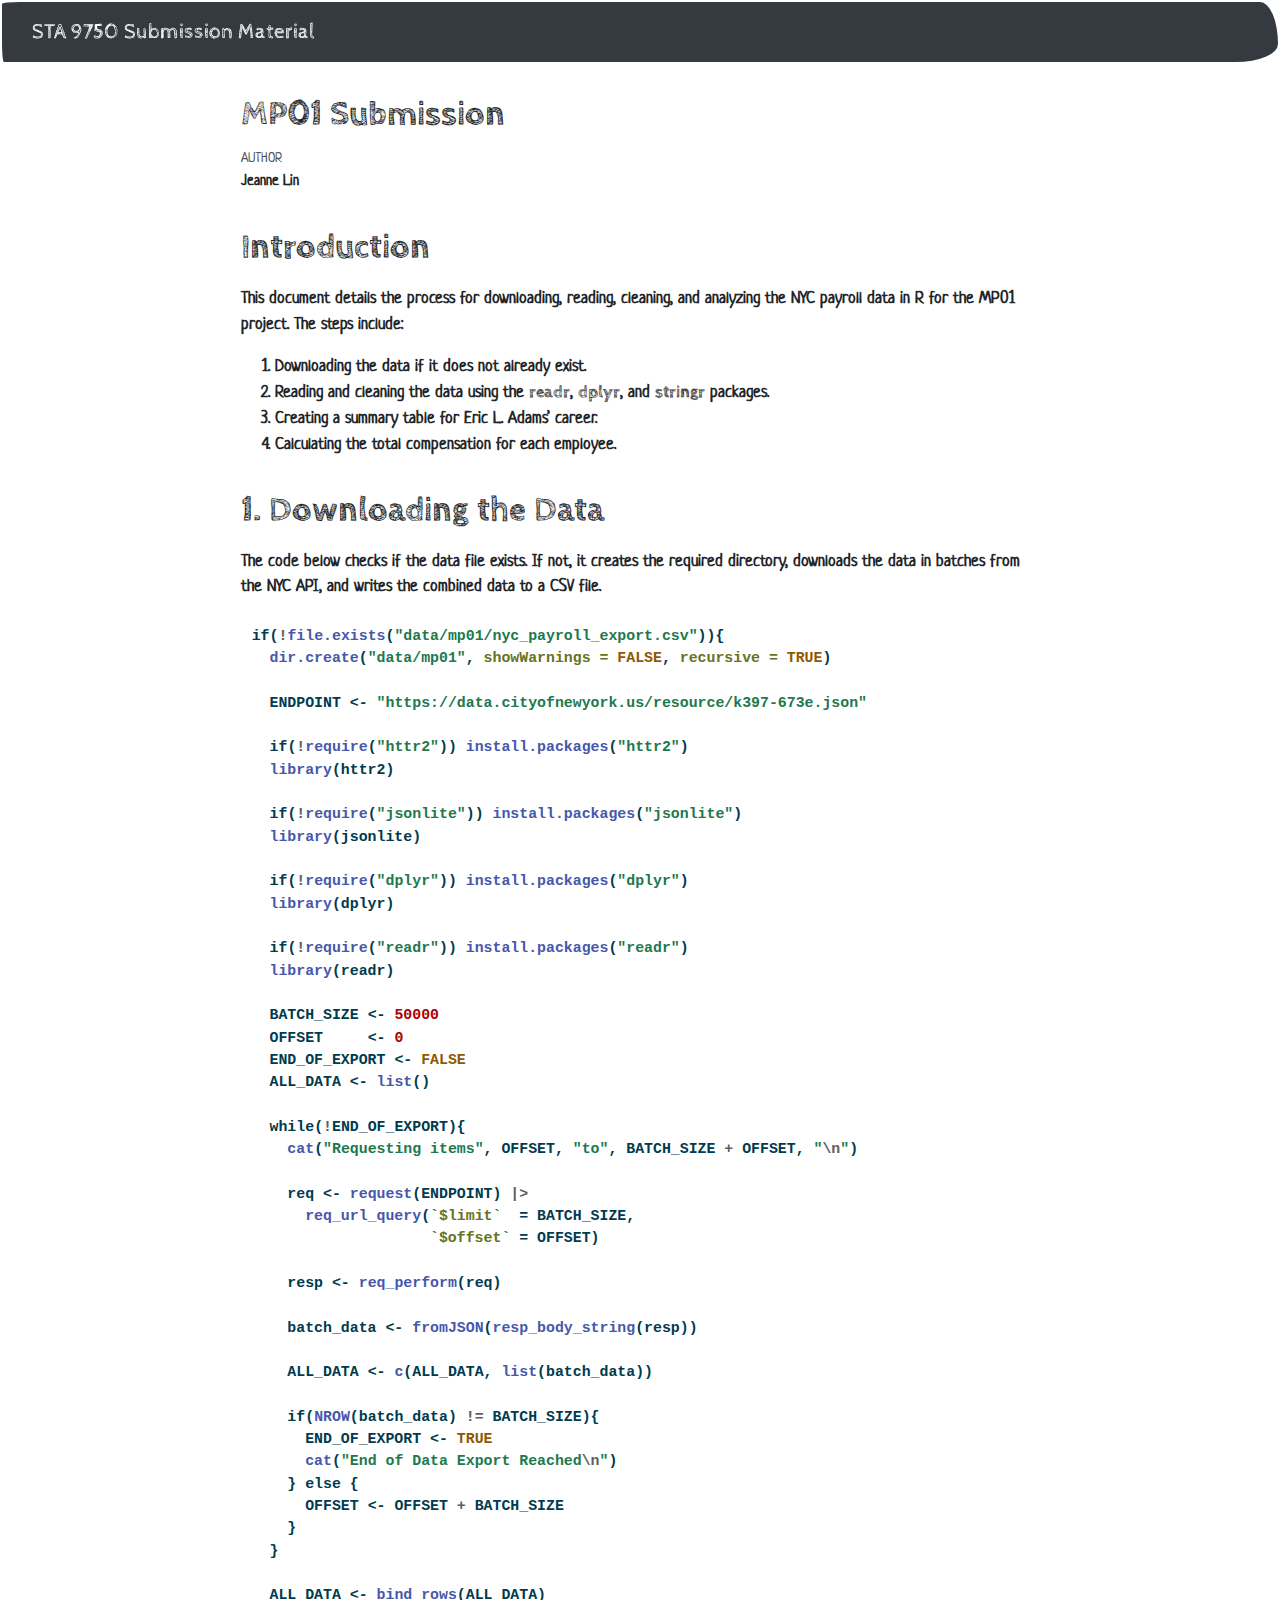
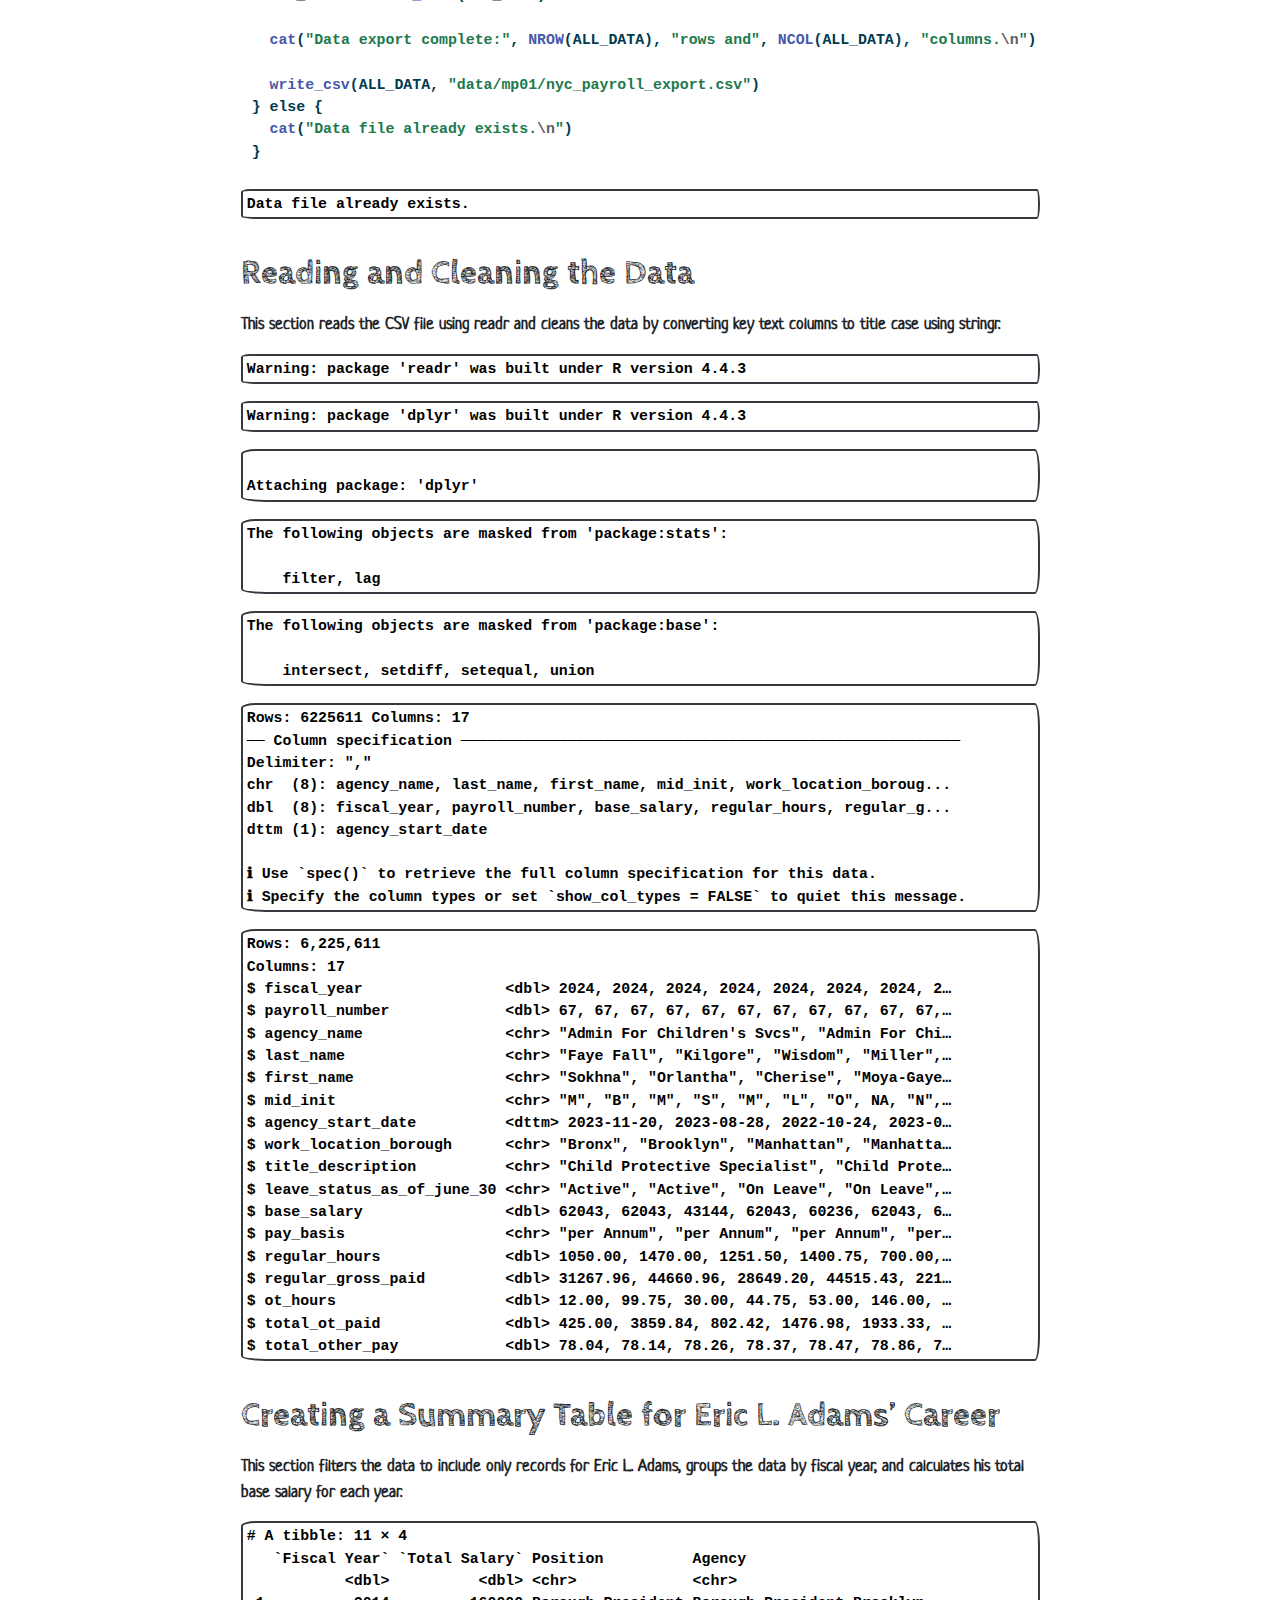
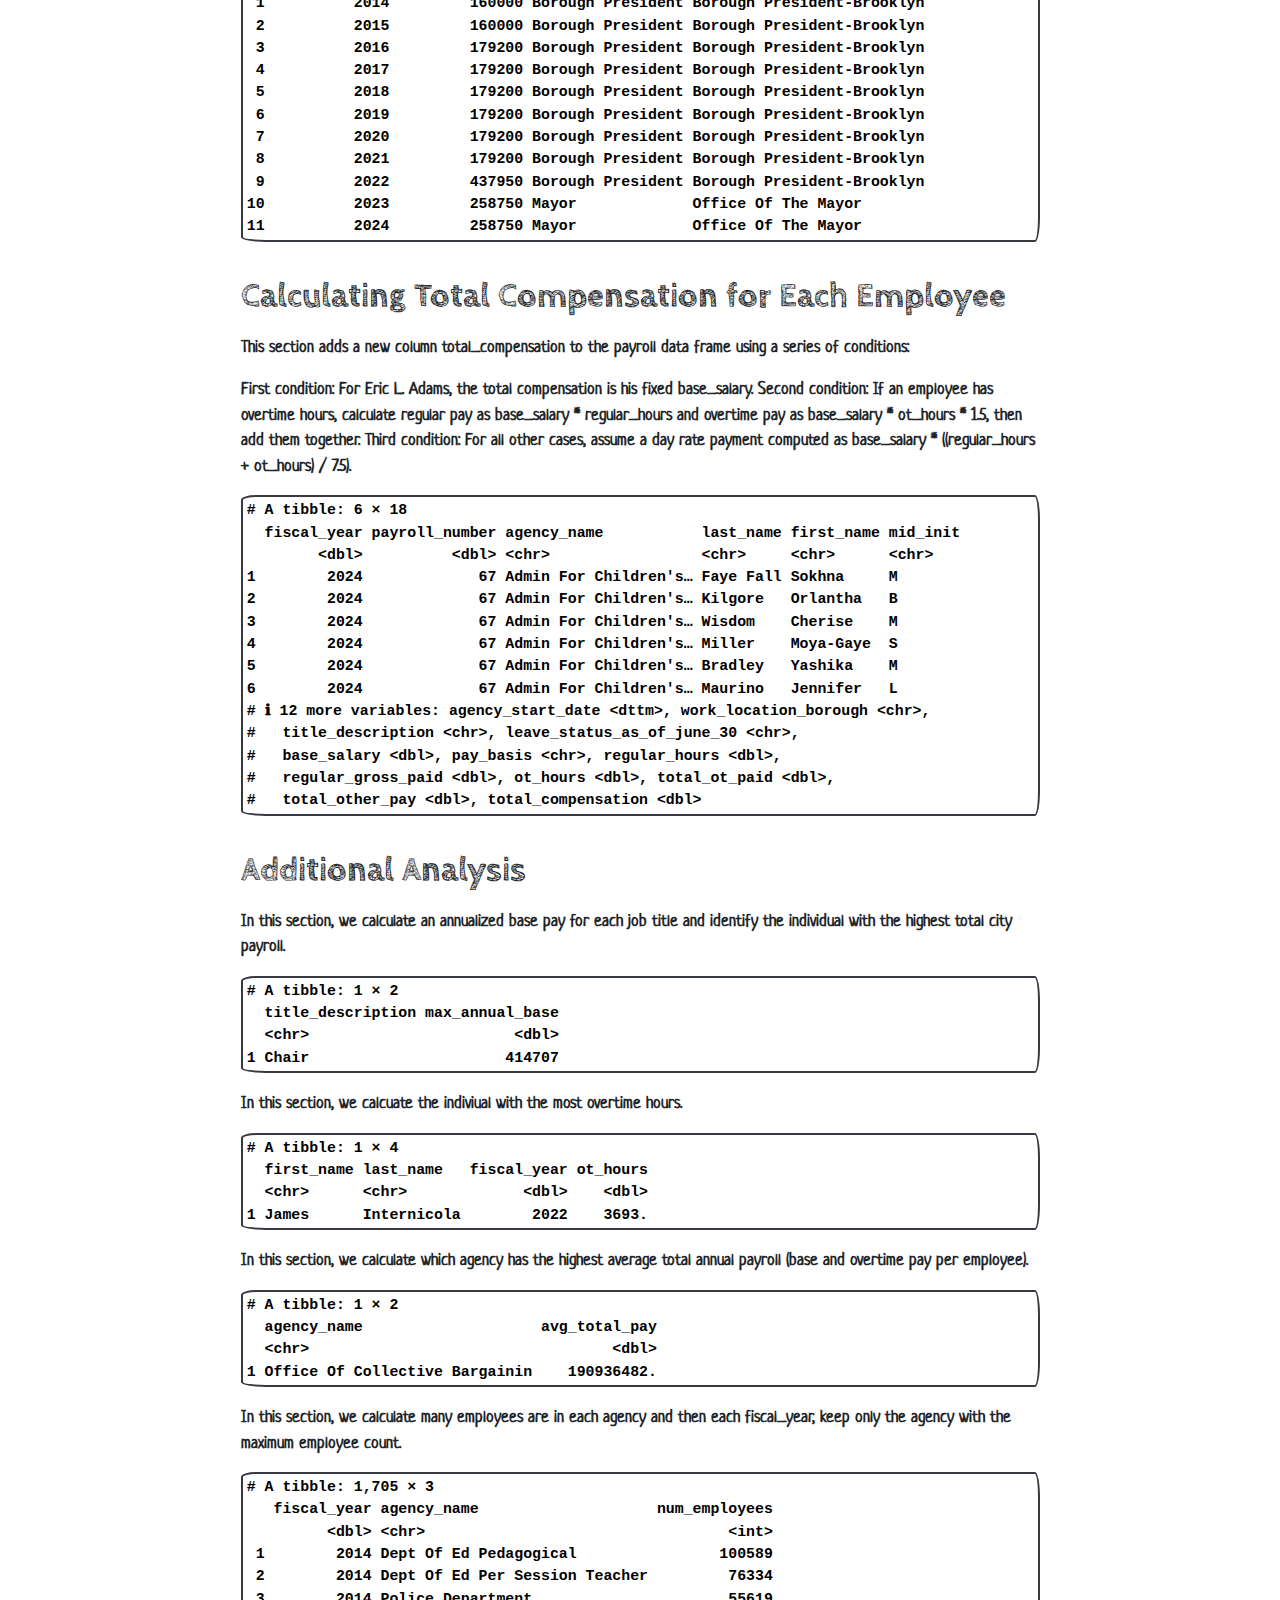
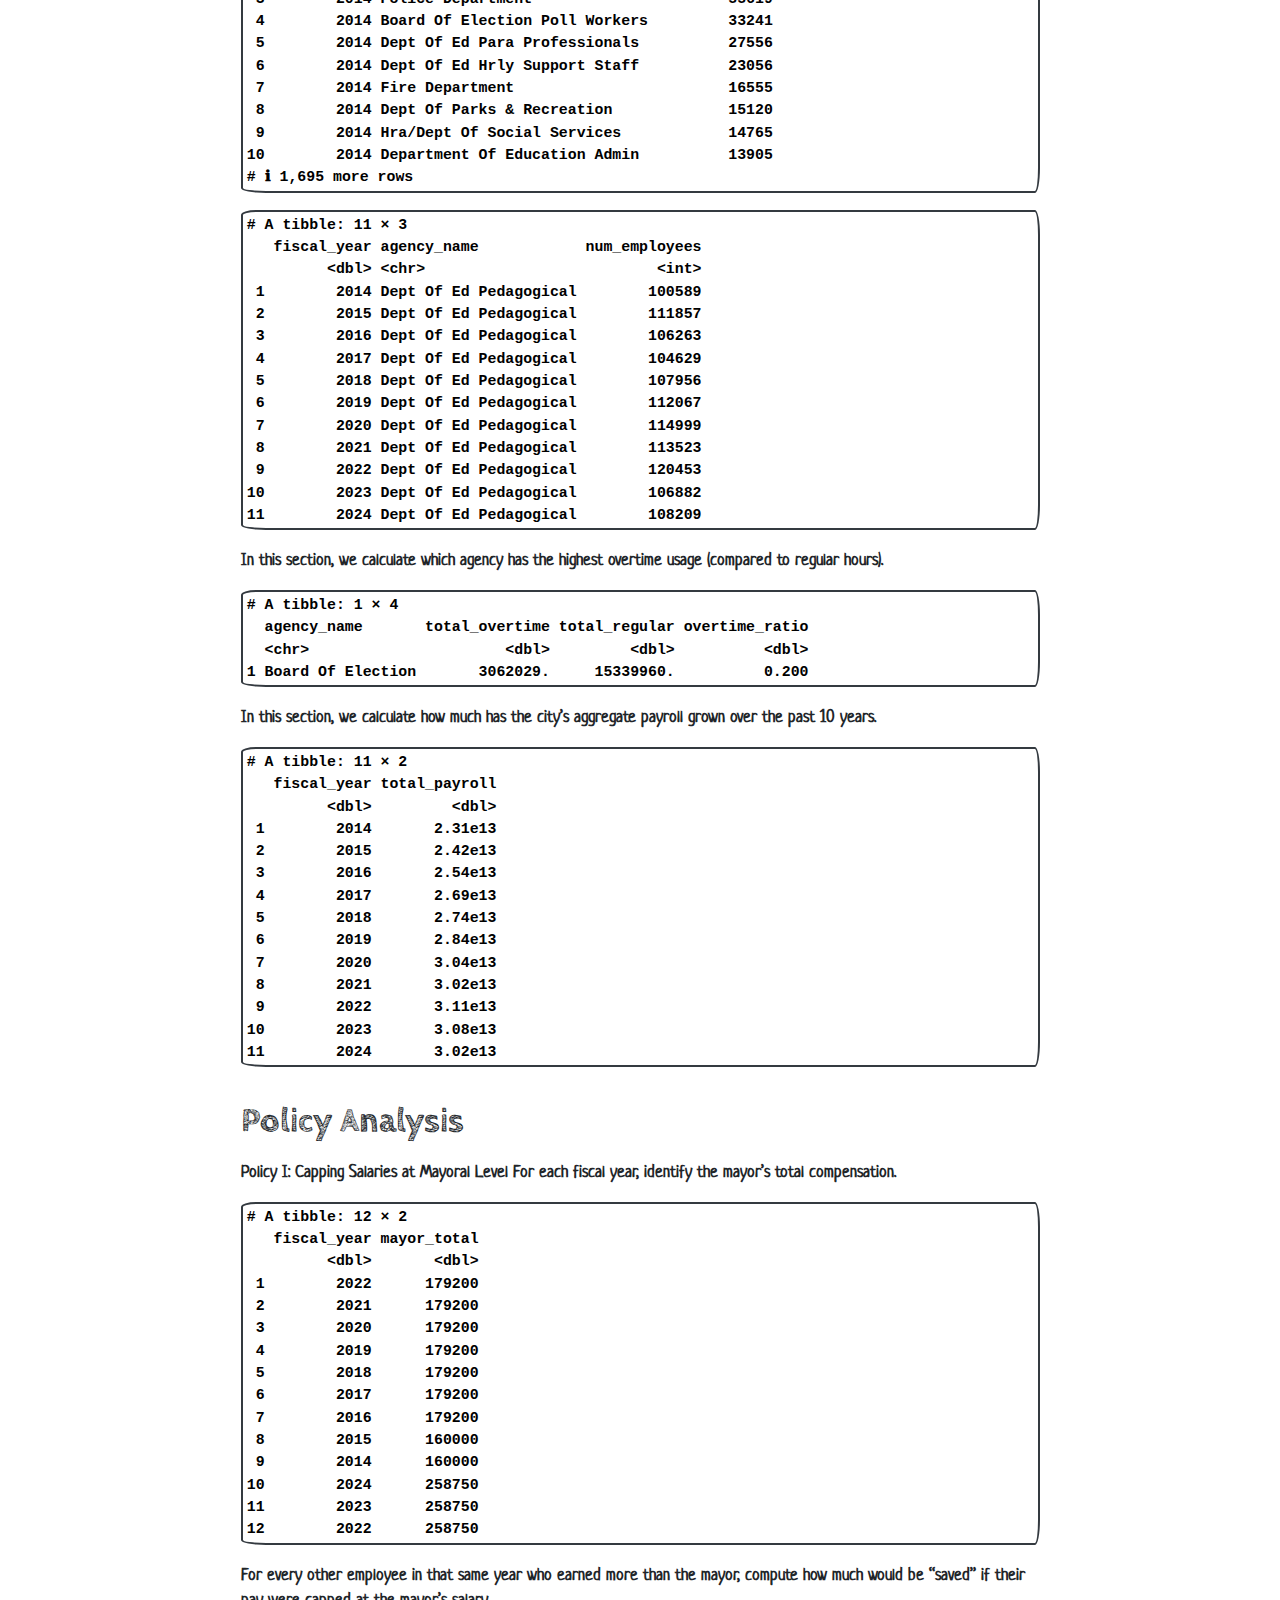
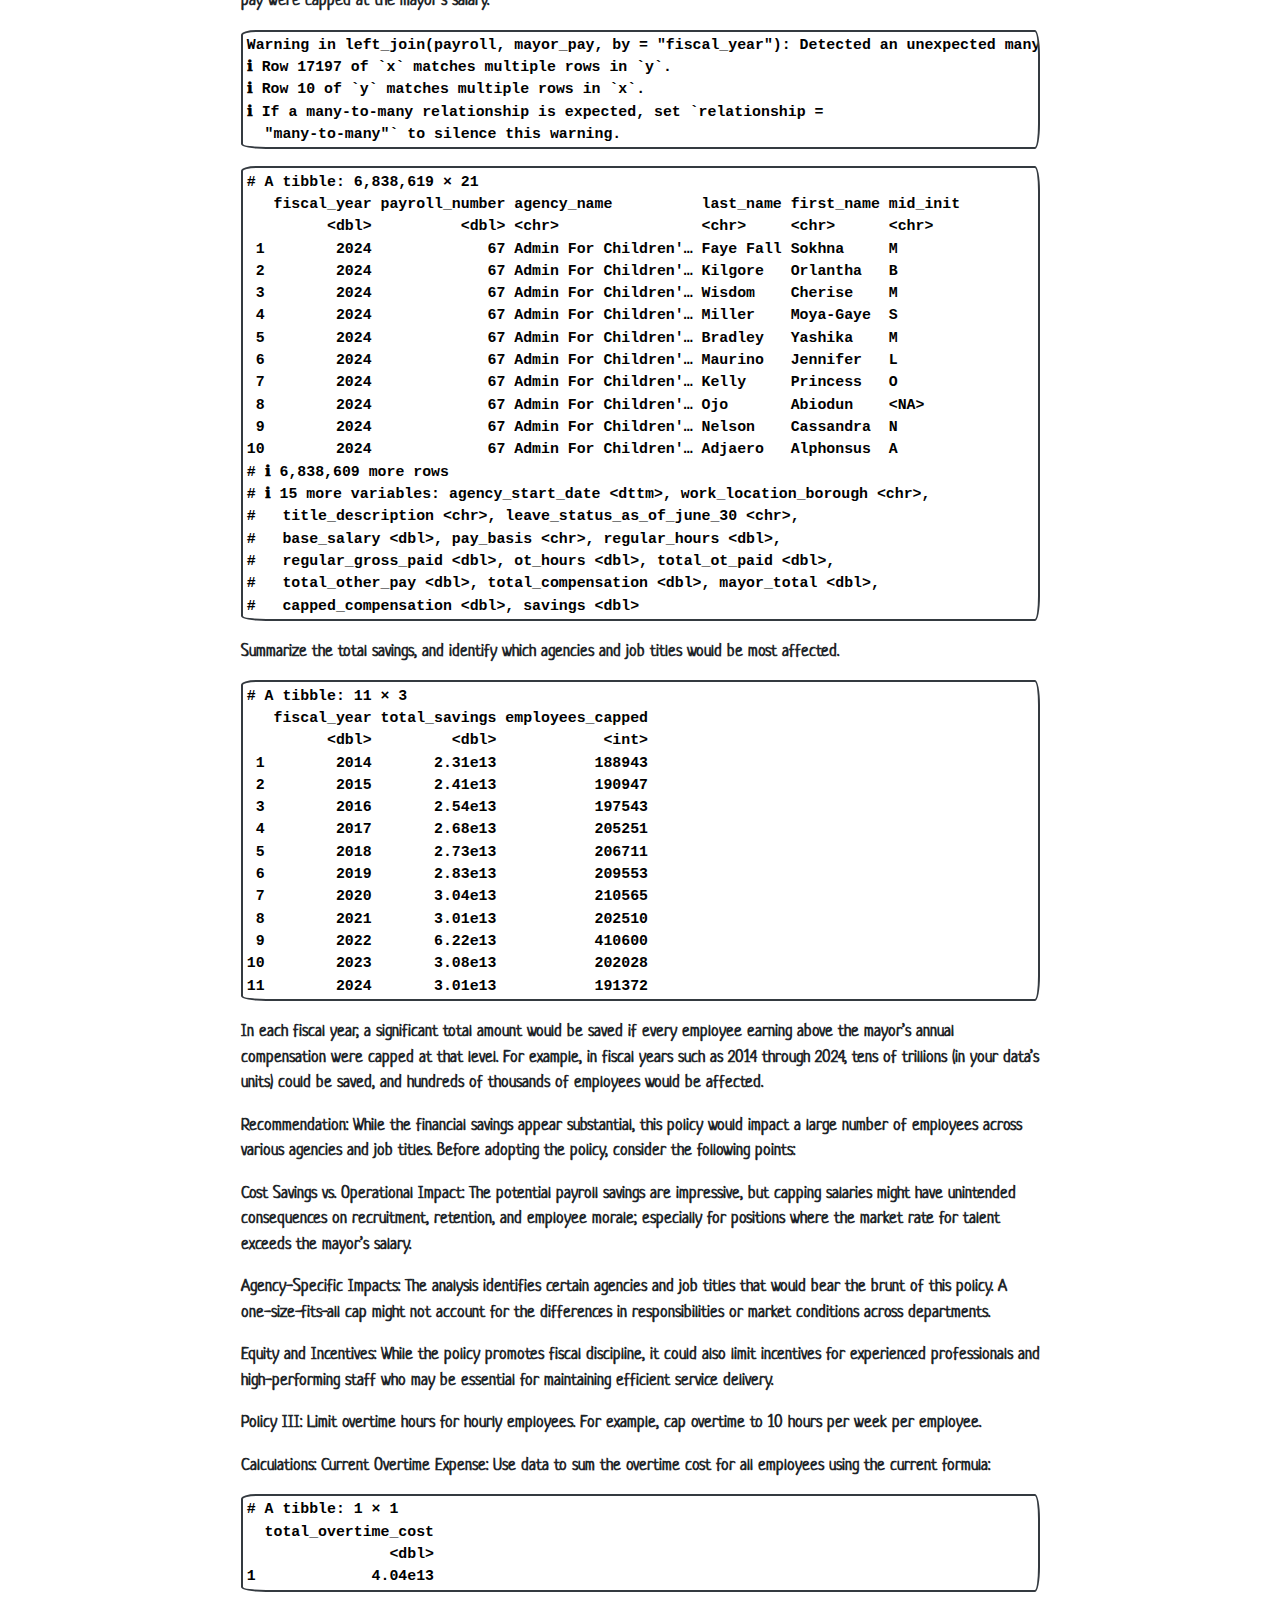
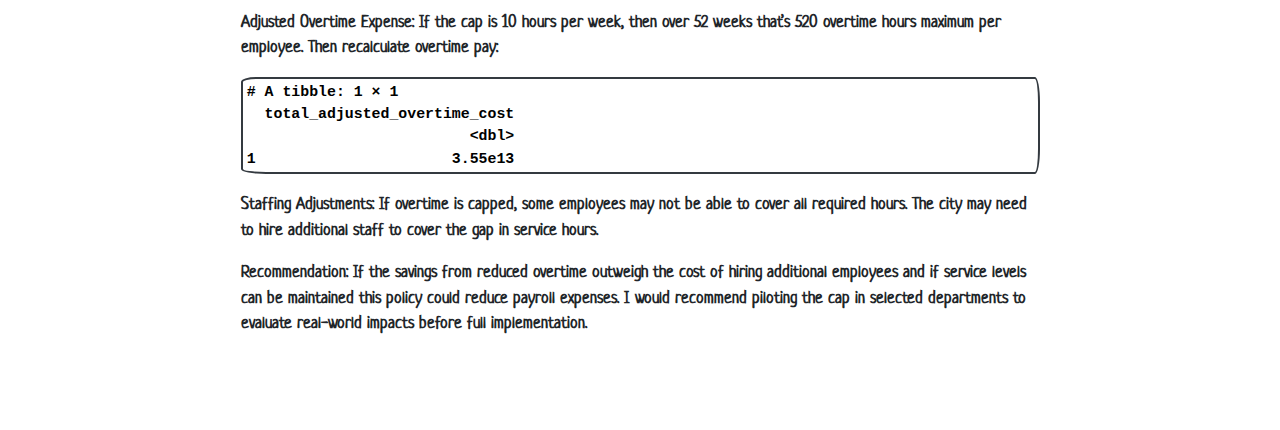
<file: docs/mp01.html>
<!DOCTYPE html>
<html xmlns="http://www.w3.org/1999/xhtml" lang="en" xml:lang="en"><head>

<meta charset="utf-8">
<meta name="generator" content="quarto-1.6.40">

<meta name="viewport" content="width=device-width, initial-scale=1.0, user-scalable=yes">

<meta name="author" content="Jeanne Lin">

<title>MP01 Submission – STA 9750 Submission Material</title>
<style>
code{white-space: pre-wrap;}
span.smallcaps{font-variant: small-caps;}
div.columns{display: flex; gap: min(4vw, 1.5em);}
div.column{flex: auto; overflow-x: auto;}
div.hanging-indent{margin-left: 1.5em; text-indent: -1.5em;}
ul.task-list{list-style: none;}
ul.task-list li input[type="checkbox"] {
  width: 0.8em;
  margin: 0 0.8em 0.2em -1em; /* quarto-specific, see https://github.com/quarto-dev/quarto-cli/issues/4556 */ 
  vertical-align: middle;
}
/* CSS for syntax highlighting */
pre > code.sourceCode { white-space: pre; position: relative; }
pre > code.sourceCode > span { line-height: 1.25; }
pre > code.sourceCode > span:empty { height: 1.2em; }
.sourceCode { overflow: visible; }
code.sourceCode > span { color: inherit; text-decoration: inherit; }
div.sourceCode { margin: 1em 0; }
pre.sourceCode { margin: 0; }
@media screen {
div.sourceCode { overflow: auto; }
}
@media print {
pre > code.sourceCode { white-space: pre-wrap; }
pre > code.sourceCode > span { display: inline-block; text-indent: -5em; padding-left: 5em; }
}
pre.numberSource code
  { counter-reset: source-line 0; }
pre.numberSource code > span
  { position: relative; left: -4em; counter-increment: source-line; }
pre.numberSource code > span > a:first-child::before
  { content: counter(source-line);
    position: relative; left: -1em; text-align: right; vertical-align: baseline;
    border: none; display: inline-block;
    -webkit-touch-callout: none; -webkit-user-select: none;
    -khtml-user-select: none; -moz-user-select: none;
    -ms-user-select: none; user-select: none;
    padding: 0 4px; width: 4em;
  }
pre.numberSource { margin-left: 3em;  padding-left: 4px; }
div.sourceCode
  {   }
@media screen {
pre > code.sourceCode > span > a:first-child::before { text-decoration: underline; }
}
</style>


<script src="site_libs/quarto-nav/quarto-nav.js"></script>
<script src="site_libs/quarto-nav/headroom.min.js"></script>
<script src="site_libs/clipboard/clipboard.min.js"></script>
<script src="site_libs/quarto-search/autocomplete.umd.js"></script>
<script src="site_libs/quarto-search/fuse.min.js"></script>
<script src="site_libs/quarto-search/quarto-search.js"></script>
<meta name="quarto:offset" content="./">
<script src="site_libs/quarto-html/quarto.js"></script>
<script src="site_libs/quarto-html/popper.min.js"></script>
<script src="site_libs/quarto-html/tippy.umd.min.js"></script>
<script src="site_libs/quarto-html/anchor.min.js"></script>
<link href="site_libs/quarto-html/tippy.css" rel="stylesheet">
<link href="site_libs/quarto-html/quarto-syntax-highlighting-549806ee2085284f45b00abea8c6df48.css" rel="stylesheet" id="quarto-text-highlighting-styles">
<script src="site_libs/bootstrap/bootstrap.min.js"></script>
<link href="site_libs/bootstrap/bootstrap-icons.css" rel="stylesheet">
<link href="site_libs/bootstrap/bootstrap-8dbebb1f0b5d5fe07de0bb45451a9a1c.min.css" rel="stylesheet" append-hash="true" id="quarto-bootstrap" data-mode="light">
<script id="quarto-search-options" type="application/json">{
  "location": "navbar",
  "copy-button": false,
  "collapse-after": 3,
  "panel-placement": "end",
  "type": "overlay",
  "limit": 50,
  "keyboard-shortcut": [
    "f",
    "/",
    "s"
  ],
  "show-item-context": false,
  "language": {
    "search-no-results-text": "No results",
    "search-matching-documents-text": "matching documents",
    "search-copy-link-title": "Copy link to search",
    "search-hide-matches-text": "Hide additional matches",
    "search-more-match-text": "more match in this document",
    "search-more-matches-text": "more matches in this document",
    "search-clear-button-title": "Clear",
    "search-text-placeholder": "",
    "search-detached-cancel-button-title": "Cancel",
    "search-submit-button-title": "Submit",
    "search-label": "Search"
  }
}</script>


</head>

<body class="nav-fixed fullcontent">

<div id="quarto-search-results"></div>
  <header id="quarto-header" class="headroom fixed-top">
    <nav class="navbar navbar-expand-lg " data-bs-theme="dark">
      <div class="navbar-container container-fluid">
      <div class="navbar-brand-container mx-auto">
    <a class="navbar-brand" href="./index.html">
    <span class="navbar-title">STA 9750 Submission Material</span>
    </a>
  </div>
        <div class="quarto-navbar-tools tools-end">
</div>
      </div> <!-- /container-fluid -->
    </nav>
</header>
<!-- content -->
<div id="quarto-content" class="quarto-container page-columns page-rows-contents page-layout-article page-navbar">
<!-- sidebar -->
<!-- margin-sidebar -->
    
<!-- main -->
<main class="content" id="quarto-document-content">

<header id="title-block-header" class="quarto-title-block default">
<div class="quarto-title">
<h1 class="title">MP01 Submission</h1>
</div>



<div class="quarto-title-meta">

    <div>
    <div class="quarto-title-meta-heading">Author</div>
    <div class="quarto-title-meta-contents">
             <p>Jeanne Lin </p>
          </div>
  </div>
    
  
    
  </div>
  


</header>


<section id="introduction" class="level1">
<h1>Introduction</h1>
<p>This document details the process for downloading, reading, cleaning, and analyzing the NYC payroll data in R for the MP01 project. The steps include:</p>
<ol type="1">
<li>Downloading the data if it does not already exist.</li>
<li>Reading and cleaning the data using the <strong>readr</strong>, <strong>dplyr</strong>, and <strong>stringr</strong> packages.</li>
<li>Creating a summary table for Eric L. Adams’ career.</li>
<li>Calculating the total compensation for each employee.</li>
</ol>
</section>
<section id="downloading-the-data" class="level1">
<h1>1. Downloading the Data</h1>
<p>The code below checks if the data file exists. If not, it creates the required directory, downloads the data in batches from the NYC API, and writes the combined data to a CSV file.</p>
<div class="cell">
<div class="sourceCode cell-code" id="cb1"><pre class="sourceCode r code-with-copy"><code class="sourceCode r"><span id="cb1-1"><a href="#cb1-1" aria-hidden="true" tabindex="-1"></a><span class="cf">if</span>(<span class="sc">!</span><span class="fu">file.exists</span>(<span class="st">"data/mp01/nyc_payroll_export.csv"</span>)){</span>
<span id="cb1-2"><a href="#cb1-2" aria-hidden="true" tabindex="-1"></a>  <span class="fu">dir.create</span>(<span class="st">"data/mp01"</span>, <span class="at">showWarnings =</span> <span class="cn">FALSE</span>, <span class="at">recursive =</span> <span class="cn">TRUE</span>)</span>
<span id="cb1-3"><a href="#cb1-3" aria-hidden="true" tabindex="-1"></a>  </span>
<span id="cb1-4"><a href="#cb1-4" aria-hidden="true" tabindex="-1"></a>  ENDPOINT <span class="ot">&lt;-</span> <span class="st">"https://data.cityofnewyork.us/resource/k397-673e.json"</span></span>
<span id="cb1-5"><a href="#cb1-5" aria-hidden="true" tabindex="-1"></a>  </span>
<span id="cb1-6"><a href="#cb1-6" aria-hidden="true" tabindex="-1"></a>  <span class="cf">if</span>(<span class="sc">!</span><span class="fu">require</span>(<span class="st">"httr2"</span>)) <span class="fu">install.packages</span>(<span class="st">"httr2"</span>)</span>
<span id="cb1-7"><a href="#cb1-7" aria-hidden="true" tabindex="-1"></a>  <span class="fu">library</span>(httr2)</span>
<span id="cb1-8"><a href="#cb1-8" aria-hidden="true" tabindex="-1"></a>  </span>
<span id="cb1-9"><a href="#cb1-9" aria-hidden="true" tabindex="-1"></a>  <span class="cf">if</span>(<span class="sc">!</span><span class="fu">require</span>(<span class="st">"jsonlite"</span>)) <span class="fu">install.packages</span>(<span class="st">"jsonlite"</span>)</span>
<span id="cb1-10"><a href="#cb1-10" aria-hidden="true" tabindex="-1"></a>  <span class="fu">library</span>(jsonlite)</span>
<span id="cb1-11"><a href="#cb1-11" aria-hidden="true" tabindex="-1"></a>  </span>
<span id="cb1-12"><a href="#cb1-12" aria-hidden="true" tabindex="-1"></a>  <span class="cf">if</span>(<span class="sc">!</span><span class="fu">require</span>(<span class="st">"dplyr"</span>)) <span class="fu">install.packages</span>(<span class="st">"dplyr"</span>)</span>
<span id="cb1-13"><a href="#cb1-13" aria-hidden="true" tabindex="-1"></a>  <span class="fu">library</span>(dplyr)</span>
<span id="cb1-14"><a href="#cb1-14" aria-hidden="true" tabindex="-1"></a>  </span>
<span id="cb1-15"><a href="#cb1-15" aria-hidden="true" tabindex="-1"></a>  <span class="cf">if</span>(<span class="sc">!</span><span class="fu">require</span>(<span class="st">"readr"</span>)) <span class="fu">install.packages</span>(<span class="st">"readr"</span>)</span>
<span id="cb1-16"><a href="#cb1-16" aria-hidden="true" tabindex="-1"></a>  <span class="fu">library</span>(readr)</span>
<span id="cb1-17"><a href="#cb1-17" aria-hidden="true" tabindex="-1"></a>  </span>
<span id="cb1-18"><a href="#cb1-18" aria-hidden="true" tabindex="-1"></a>  BATCH_SIZE <span class="ot">&lt;-</span> <span class="dv">50000</span></span>
<span id="cb1-19"><a href="#cb1-19" aria-hidden="true" tabindex="-1"></a>  OFFSET     <span class="ot">&lt;-</span> <span class="dv">0</span></span>
<span id="cb1-20"><a href="#cb1-20" aria-hidden="true" tabindex="-1"></a>  END_OF_EXPORT <span class="ot">&lt;-</span> <span class="cn">FALSE</span></span>
<span id="cb1-21"><a href="#cb1-21" aria-hidden="true" tabindex="-1"></a>  ALL_DATA <span class="ot">&lt;-</span> <span class="fu">list</span>()</span>
<span id="cb1-22"><a href="#cb1-22" aria-hidden="true" tabindex="-1"></a>  </span>
<span id="cb1-23"><a href="#cb1-23" aria-hidden="true" tabindex="-1"></a>  <span class="cf">while</span>(<span class="sc">!</span>END_OF_EXPORT){</span>
<span id="cb1-24"><a href="#cb1-24" aria-hidden="true" tabindex="-1"></a>    <span class="fu">cat</span>(<span class="st">"Requesting items"</span>, OFFSET, <span class="st">"to"</span>, BATCH_SIZE <span class="sc">+</span> OFFSET, <span class="st">"</span><span class="sc">\n</span><span class="st">"</span>)</span>
<span id="cb1-25"><a href="#cb1-25" aria-hidden="true" tabindex="-1"></a>    </span>
<span id="cb1-26"><a href="#cb1-26" aria-hidden="true" tabindex="-1"></a>    req <span class="ot">&lt;-</span> <span class="fu">request</span>(ENDPOINT) <span class="sc">|&gt;</span></span>
<span id="cb1-27"><a href="#cb1-27" aria-hidden="true" tabindex="-1"></a>      <span class="fu">req_url_query</span>(<span class="st">`</span><span class="at">$limit</span><span class="st">`</span>  <span class="ot">=</span> BATCH_SIZE, </span>
<span id="cb1-28"><a href="#cb1-28" aria-hidden="true" tabindex="-1"></a>                    <span class="st">`</span><span class="at">$offset</span><span class="st">`</span> <span class="ot">=</span> OFFSET)</span>
<span id="cb1-29"><a href="#cb1-29" aria-hidden="true" tabindex="-1"></a>    </span>
<span id="cb1-30"><a href="#cb1-30" aria-hidden="true" tabindex="-1"></a>    resp <span class="ot">&lt;-</span> <span class="fu">req_perform</span>(req)</span>
<span id="cb1-31"><a href="#cb1-31" aria-hidden="true" tabindex="-1"></a>    </span>
<span id="cb1-32"><a href="#cb1-32" aria-hidden="true" tabindex="-1"></a>    batch_data <span class="ot">&lt;-</span> <span class="fu">fromJSON</span>(<span class="fu">resp_body_string</span>(resp))</span>
<span id="cb1-33"><a href="#cb1-33" aria-hidden="true" tabindex="-1"></a>    </span>
<span id="cb1-34"><a href="#cb1-34" aria-hidden="true" tabindex="-1"></a>    ALL_DATA <span class="ot">&lt;-</span> <span class="fu">c</span>(ALL_DATA, <span class="fu">list</span>(batch_data))</span>
<span id="cb1-35"><a href="#cb1-35" aria-hidden="true" tabindex="-1"></a>    </span>
<span id="cb1-36"><a href="#cb1-36" aria-hidden="true" tabindex="-1"></a>    <span class="cf">if</span>(<span class="fu">NROW</span>(batch_data) <span class="sc">!=</span> BATCH_SIZE){</span>
<span id="cb1-37"><a href="#cb1-37" aria-hidden="true" tabindex="-1"></a>      END_OF_EXPORT <span class="ot">&lt;-</span> <span class="cn">TRUE</span></span>
<span id="cb1-38"><a href="#cb1-38" aria-hidden="true" tabindex="-1"></a>      <span class="fu">cat</span>(<span class="st">"End of Data Export Reached</span><span class="sc">\n</span><span class="st">"</span>)</span>
<span id="cb1-39"><a href="#cb1-39" aria-hidden="true" tabindex="-1"></a>    } <span class="cf">else</span> {</span>
<span id="cb1-40"><a href="#cb1-40" aria-hidden="true" tabindex="-1"></a>      OFFSET <span class="ot">&lt;-</span> OFFSET <span class="sc">+</span> BATCH_SIZE</span>
<span id="cb1-41"><a href="#cb1-41" aria-hidden="true" tabindex="-1"></a>    }</span>
<span id="cb1-42"><a href="#cb1-42" aria-hidden="true" tabindex="-1"></a>  }</span>
<span id="cb1-43"><a href="#cb1-43" aria-hidden="true" tabindex="-1"></a>  </span>
<span id="cb1-44"><a href="#cb1-44" aria-hidden="true" tabindex="-1"></a>  ALL_DATA <span class="ot">&lt;-</span> <span class="fu">bind_rows</span>(ALL_DATA)</span>
<span id="cb1-45"><a href="#cb1-45" aria-hidden="true" tabindex="-1"></a>  </span>
<span id="cb1-46"><a href="#cb1-46" aria-hidden="true" tabindex="-1"></a>  <span class="fu">cat</span>(<span class="st">"Data export complete:"</span>, <span class="fu">NROW</span>(ALL_DATA), <span class="st">"rows and"</span>, <span class="fu">NCOL</span>(ALL_DATA), <span class="st">"columns.</span><span class="sc">\n</span><span class="st">"</span>)</span>
<span id="cb1-47"><a href="#cb1-47" aria-hidden="true" tabindex="-1"></a>  </span>
<span id="cb1-48"><a href="#cb1-48" aria-hidden="true" tabindex="-1"></a>  <span class="fu">write_csv</span>(ALL_DATA, <span class="st">"data/mp01/nyc_payroll_export.csv"</span>)</span>
<span id="cb1-49"><a href="#cb1-49" aria-hidden="true" tabindex="-1"></a>} <span class="cf">else</span> {</span>
<span id="cb1-50"><a href="#cb1-50" aria-hidden="true" tabindex="-1"></a>  <span class="fu">cat</span>(<span class="st">"Data file already exists.</span><span class="sc">\n</span><span class="st">"</span>)</span>
<span id="cb1-51"><a href="#cb1-51" aria-hidden="true" tabindex="-1"></a>}</span></code><button title="Copy to Clipboard" class="code-copy-button"><i class="bi"></i></button></pre></div>
<div class="cell-output cell-output-stdout">
<pre><code>Data file already exists.</code></pre>
</div>
</div>
</section>
<section id="reading-and-cleaning-the-data" class="level1">
<h1>Reading and Cleaning the Data</h1>
<p>This section reads the CSV file using readr and cleans the data by converting key text columns to title case using stringr.</p>
<div class="cell">
<div class="cell-output cell-output-stderr">
<pre><code>Warning: package 'readr' was built under R version 4.4.3</code></pre>
</div>
<div class="cell-output cell-output-stderr">
<pre><code>Warning: package 'dplyr' was built under R version 4.4.3</code></pre>
</div>
<div class="cell-output cell-output-stderr">
<pre><code>
Attaching package: 'dplyr'</code></pre>
</div>
<div class="cell-output cell-output-stderr">
<pre><code>The following objects are masked from 'package:stats':

    filter, lag</code></pre>
</div>
<div class="cell-output cell-output-stderr">
<pre><code>The following objects are masked from 'package:base':

    intersect, setdiff, setequal, union</code></pre>
</div>
<div class="cell-output cell-output-stderr">
<pre><code>Rows: 6225611 Columns: 17
── Column specification ────────────────────────────────────────────────────────
Delimiter: ","
chr  (8): agency_name, last_name, first_name, mid_init, work_location_boroug...
dbl  (8): fiscal_year, payroll_number, base_salary, regular_hours, regular_g...
dttm (1): agency_start_date

ℹ Use `spec()` to retrieve the full column specification for this data.
ℹ Specify the column types or set `show_col_types = FALSE` to quiet this message.</code></pre>
</div>
<div class="cell-output cell-output-stdout">
<pre><code>Rows: 6,225,611
Columns: 17
$ fiscal_year                &lt;dbl&gt; 2024, 2024, 2024, 2024, 2024, 2024, 2024, 2…
$ payroll_number             &lt;dbl&gt; 67, 67, 67, 67, 67, 67, 67, 67, 67, 67, 67,…
$ agency_name                &lt;chr&gt; "Admin For Children's Svcs", "Admin For Chi…
$ last_name                  &lt;chr&gt; "Faye Fall", "Kilgore", "Wisdom", "Miller",…
$ first_name                 &lt;chr&gt; "Sokhna", "Orlantha", "Cherise", "Moya-Gaye…
$ mid_init                   &lt;chr&gt; "M", "B", "M", "S", "M", "L", "O", NA, "N",…
$ agency_start_date          &lt;dttm&gt; 2023-11-20, 2023-08-28, 2022-10-24, 2023-0…
$ work_location_borough      &lt;chr&gt; "Bronx", "Brooklyn", "Manhattan", "Manhatta…
$ title_description          &lt;chr&gt; "Child Protective Specialist", "Child Prote…
$ leave_status_as_of_june_30 &lt;chr&gt; "Active", "Active", "On Leave", "On Leave",…
$ base_salary                &lt;dbl&gt; 62043, 62043, 43144, 62043, 60236, 62043, 6…
$ pay_basis                  &lt;chr&gt; "per Annum", "per Annum", "per Annum", "per…
$ regular_hours              &lt;dbl&gt; 1050.00, 1470.00, 1251.50, 1400.75, 700.00,…
$ regular_gross_paid         &lt;dbl&gt; 31267.96, 44660.96, 28649.20, 44515.43, 221…
$ ot_hours                   &lt;dbl&gt; 12.00, 99.75, 30.00, 44.75, 53.00, 146.00, …
$ total_ot_paid              &lt;dbl&gt; 425.00, 3859.84, 802.42, 1476.98, 1933.33, …
$ total_other_pay            &lt;dbl&gt; 78.04, 78.14, 78.26, 78.37, 78.47, 78.86, 7…</code></pre>
</div>
</div>
</section>
<section id="creating-a-summary-table-for-eric-l.-adams-career" class="level1">
<h1>Creating a Summary Table for Eric L. Adams’ Career</h1>
<p>This section filters the data to include only records for Eric L. Adams, groups the data by fiscal year, and calculates his total base salary for each year.</p>
<div class="cell">
<div class="cell-output cell-output-stdout">
<pre><code># A tibble: 11 × 4
   `Fiscal Year` `Total Salary` Position          Agency                    
           &lt;dbl&gt;          &lt;dbl&gt; &lt;chr&gt;             &lt;chr&gt;                     
 1          2014         160000 Borough President Borough President-Brooklyn
 2          2015         160000 Borough President Borough President-Brooklyn
 3          2016         179200 Borough President Borough President-Brooklyn
 4          2017         179200 Borough President Borough President-Brooklyn
 5          2018         179200 Borough President Borough President-Brooklyn
 6          2019         179200 Borough President Borough President-Brooklyn
 7          2020         179200 Borough President Borough President-Brooklyn
 8          2021         179200 Borough President Borough President-Brooklyn
 9          2022         437950 Borough President Borough President-Brooklyn
10          2023         258750 Mayor             Office Of The Mayor       
11          2024         258750 Mayor             Office Of The Mayor       </code></pre>
</div>
</div>
</section>
<section id="calculating-total-compensation-for-each-employee" class="level1">
<h1>Calculating Total Compensation for Each Employee</h1>
<p>This section adds a new column total_compensation to the payroll data frame using a series of conditions:</p>
<p>First condition: For Eric L. Adams, the total compensation is his fixed base_salary. Second condition: If an employee has overtime hours, calculate regular pay as base_salary * regular_hours and overtime pay as base_salary * ot_hours * 1.5, then add them together. Third condition: For all other cases, assume a day rate payment computed as base_salary * ((regular_hours + ot_hours) / 7.5).</p>
<div class="cell">
<div class="cell-output cell-output-stdout">
<pre><code># A tibble: 6 × 18
  fiscal_year payroll_number agency_name           last_name first_name mid_init
        &lt;dbl&gt;          &lt;dbl&gt; &lt;chr&gt;                 &lt;chr&gt;     &lt;chr&gt;      &lt;chr&gt;   
1        2024             67 Admin For Children's… Faye Fall Sokhna     M       
2        2024             67 Admin For Children's… Kilgore   Orlantha   B       
3        2024             67 Admin For Children's… Wisdom    Cherise    M       
4        2024             67 Admin For Children's… Miller    Moya-Gaye  S       
5        2024             67 Admin For Children's… Bradley   Yashika    M       
6        2024             67 Admin For Children's… Maurino   Jennifer   L       
# ℹ 12 more variables: agency_start_date &lt;dttm&gt;, work_location_borough &lt;chr&gt;,
#   title_description &lt;chr&gt;, leave_status_as_of_june_30 &lt;chr&gt;,
#   base_salary &lt;dbl&gt;, pay_basis &lt;chr&gt;, regular_hours &lt;dbl&gt;,
#   regular_gross_paid &lt;dbl&gt;, ot_hours &lt;dbl&gt;, total_ot_paid &lt;dbl&gt;,
#   total_other_pay &lt;dbl&gt;, total_compensation &lt;dbl&gt;</code></pre>
</div>
</div>
</section>
<section id="additional-analysis" class="level1">
<h1>Additional Analysis</h1>
<p>In this section, we calculate an annualized base pay for each job title and identify the individual with the highest total city payroll.</p>
<div class="cell">
<div class="cell-output cell-output-stdout">
<pre><code># A tibble: 1 × 2
  title_description max_annual_base
  &lt;chr&gt;                       &lt;dbl&gt;
1 Chair                      414707</code></pre>
</div>
</div>
<p>In this section, we calcuate the indiviual with the most overtime hours.</p>
<div class="cell">
<div class="cell-output cell-output-stdout">
<pre><code># A tibble: 1 × 4
  first_name last_name   fiscal_year ot_hours
  &lt;chr&gt;      &lt;chr&gt;             &lt;dbl&gt;    &lt;dbl&gt;
1 James      Internicola        2022    3693.</code></pre>
</div>
</div>
<p>In this section, we calculate which agency has the highest average total annual payroll (base and overtime pay per employee).</p>
<div class="cell">
<div class="cell-output cell-output-stdout">
<pre><code># A tibble: 1 × 2
  agency_name                    avg_total_pay
  &lt;chr&gt;                                  &lt;dbl&gt;
1 Office Of Collective Bargainin    190936482.</code></pre>
</div>
</div>
<p>In this section, we calculate many employees are in each agency and then each fiscal_year, keep only the agency with the maximum employee count.</p>
<div class="cell">
<div class="cell-output cell-output-stdout">
<pre><code># A tibble: 1,705 × 3
   fiscal_year agency_name                    num_employees
         &lt;dbl&gt; &lt;chr&gt;                                  &lt;int&gt;
 1        2014 Dept Of Ed Pedagogical                100589
 2        2014 Dept Of Ed Per Session Teacher         76334
 3        2014 Police Department                      55619
 4        2014 Board Of Election Poll Workers         33241
 5        2014 Dept Of Ed Para Professionals          27556
 6        2014 Dept Of Ed Hrly Support Staff          23056
 7        2014 Fire Department                        16555
 8        2014 Dept Of Parks &amp; Recreation             15120
 9        2014 Hra/Dept Of Social Services            14765
10        2014 Department Of Education Admin          13905
# ℹ 1,695 more rows</code></pre>
</div>
</div>
<div class="cell">
<div class="cell-output cell-output-stdout">
<pre><code># A tibble: 11 × 3
   fiscal_year agency_name            num_employees
         &lt;dbl&gt; &lt;chr&gt;                          &lt;int&gt;
 1        2014 Dept Of Ed Pedagogical        100589
 2        2015 Dept Of Ed Pedagogical        111857
 3        2016 Dept Of Ed Pedagogical        106263
 4        2017 Dept Of Ed Pedagogical        104629
 5        2018 Dept Of Ed Pedagogical        107956
 6        2019 Dept Of Ed Pedagogical        112067
 7        2020 Dept Of Ed Pedagogical        114999
 8        2021 Dept Of Ed Pedagogical        113523
 9        2022 Dept Of Ed Pedagogical        120453
10        2023 Dept Of Ed Pedagogical        106882
11        2024 Dept Of Ed Pedagogical        108209</code></pre>
</div>
</div>
<p>In this section, we calculate which agency has the highest overtime usage (compared to regular hours).</p>
<div class="cell">
<div class="cell-output cell-output-stdout">
<pre><code># A tibble: 1 × 4
  agency_name       total_overtime total_regular overtime_ratio
  &lt;chr&gt;                      &lt;dbl&gt;         &lt;dbl&gt;          &lt;dbl&gt;
1 Board Of Election       3062029.     15339960.          0.200</code></pre>
</div>
</div>
<p>In this section, we calculate how much has the city’s aggregate payroll grown over the past 10 years.</p>
<div class="cell">
<div class="cell-output cell-output-stdout">
<pre><code># A tibble: 11 × 2
   fiscal_year total_payroll
         &lt;dbl&gt;         &lt;dbl&gt;
 1        2014       2.31e13
 2        2015       2.42e13
 3        2016       2.54e13
 4        2017       2.69e13
 5        2018       2.74e13
 6        2019       2.84e13
 7        2020       3.04e13
 8        2021       3.02e13
 9        2022       3.11e13
10        2023       3.08e13
11        2024       3.02e13</code></pre>
</div>
</div>
</section>
<section id="policy-analysis" class="level1">
<h1>Policy Analysis</h1>
<p>Policy I: Capping Salaries at Mayoral Level For each fiscal year, identify the mayor’s total compensation.</p>
<div class="cell">
<div class="cell-output cell-output-stdout">
<pre><code># A tibble: 12 × 2
   fiscal_year mayor_total
         &lt;dbl&gt;       &lt;dbl&gt;
 1        2022      179200
 2        2021      179200
 3        2020      179200
 4        2019      179200
 5        2018      179200
 6        2017      179200
 7        2016      179200
 8        2015      160000
 9        2014      160000
10        2024      258750
11        2023      258750
12        2022      258750</code></pre>
</div>
</div>
<p>For every other employee in that same year who earned more than the mayor, compute how much would be “saved” if their pay were capped at the mayor’s salary.</p>
<div class="cell">
<div class="cell-output cell-output-stderr">
<pre><code>Warning in left_join(payroll, mayor_pay, by = "fiscal_year"): Detected an unexpected many-to-many relationship between `x` and `y`.
ℹ Row 17197 of `x` matches multiple rows in `y`.
ℹ Row 10 of `y` matches multiple rows in `x`.
ℹ If a many-to-many relationship is expected, set `relationship =
  "many-to-many"` to silence this warning.</code></pre>
</div>
<div class="cell-output cell-output-stdout">
<pre><code># A tibble: 6,838,619 × 21
   fiscal_year payroll_number agency_name          last_name first_name mid_init
         &lt;dbl&gt;          &lt;dbl&gt; &lt;chr&gt;                &lt;chr&gt;     &lt;chr&gt;      &lt;chr&gt;   
 1        2024             67 Admin For Children'… Faye Fall Sokhna     M       
 2        2024             67 Admin For Children'… Kilgore   Orlantha   B       
 3        2024             67 Admin For Children'… Wisdom    Cherise    M       
 4        2024             67 Admin For Children'… Miller    Moya-Gaye  S       
 5        2024             67 Admin For Children'… Bradley   Yashika    M       
 6        2024             67 Admin For Children'… Maurino   Jennifer   L       
 7        2024             67 Admin For Children'… Kelly     Princess   O       
 8        2024             67 Admin For Children'… Ojo       Abiodun    &lt;NA&gt;    
 9        2024             67 Admin For Children'… Nelson    Cassandra  N       
10        2024             67 Admin For Children'… Adjaero   Alphonsus  A       
# ℹ 6,838,609 more rows
# ℹ 15 more variables: agency_start_date &lt;dttm&gt;, work_location_borough &lt;chr&gt;,
#   title_description &lt;chr&gt;, leave_status_as_of_june_30 &lt;chr&gt;,
#   base_salary &lt;dbl&gt;, pay_basis &lt;chr&gt;, regular_hours &lt;dbl&gt;,
#   regular_gross_paid &lt;dbl&gt;, ot_hours &lt;dbl&gt;, total_ot_paid &lt;dbl&gt;,
#   total_other_pay &lt;dbl&gt;, total_compensation &lt;dbl&gt;, mayor_total &lt;dbl&gt;,
#   capped_compensation &lt;dbl&gt;, savings &lt;dbl&gt;</code></pre>
</div>
</div>
<p>Summarize the total savings, and identify which agencies and job titles would be most affected.</p>
<div class="cell">
<div class="cell-output cell-output-stdout">
<pre><code># A tibble: 11 × 3
   fiscal_year total_savings employees_capped
         &lt;dbl&gt;         &lt;dbl&gt;            &lt;int&gt;
 1        2014       2.31e13           188943
 2        2015       2.41e13           190947
 3        2016       2.54e13           197543
 4        2017       2.68e13           205251
 5        2018       2.73e13           206711
 6        2019       2.83e13           209553
 7        2020       3.04e13           210565
 8        2021       3.01e13           202510
 9        2022       6.22e13           410600
10        2023       3.08e13           202028
11        2024       3.01e13           191372</code></pre>
</div>
</div>
<p>In each fiscal year, a significant total amount would be saved if every employee earning above the mayor’s annual compensation were capped at that level. For example, in fiscal years such as 2014 through 2024, tens of trillions (in your data’s units) could be saved, and hundreds of thousands of employees would be affected.</p>
<p>Recommendation: While the financial savings appear substantial, this policy would impact a large number of employees across various agencies and job titles. Before adopting the policy, consider the following points:</p>
<p>Cost Savings vs.&nbsp;Operational Impact: The potential payroll savings are impressive, but capping salaries might have unintended consequences on recruitment, retention, and employee morale; especially for positions where the market rate for talent exceeds the mayor’s salary.</p>
<p>Agency-Specific Impacts: The analysis identifies certain agencies and job titles that would bear the brunt of this policy. A one-size-fits-all cap might not account for the differences in responsibilities or market conditions across departments.</p>
<p>Equity and Incentives: While the policy promotes fiscal discipline, it could also limit incentives for experienced professionals and high-performing staff who may be essential for maintaining efficient service delivery.</p>
<p>Policy III: Limit overtime hours for hourly employees. For example, cap overtime to 10 hours per week per employee.</p>
<p>Calculations: Current Overtime Expense: Use data to sum the overtime cost for all employees using the current formula:</p>
<div class="cell">
<div class="cell-output cell-output-stdout">
<pre><code># A tibble: 1 × 1
  total_overtime_cost
                &lt;dbl&gt;
1             4.04e13</code></pre>
</div>
</div>
<p>Adjusted Overtime Expense: If the cap is 10 hours per week, then over 52 weeks that’s 520 overtime hours maximum per employee. Then recalculate overtime pay:</p>
<div class="cell">
<div class="cell-output cell-output-stdout">
<pre><code># A tibble: 1 × 1
  total_adjusted_overtime_cost
                         &lt;dbl&gt;
1                      3.55e13</code></pre>
</div>
</div>
<p>Staffing Adjustments: If overtime is capped, some employees may not be able to cover all required hours. The city may need to hire additional staff to cover the gap in service hours.</p>
<p>Recommendation: If the savings from reduced overtime outweigh the cost of hiring additional employees and if service levels can be maintained this policy could reduce payroll expenses. I would recommend piloting the cap in selected departments to evaluate real-world impacts before full implementation.</p>


</section>

</main> <!-- /main -->
<script id="quarto-html-after-body" type="application/javascript">
window.document.addEventListener("DOMContentLoaded", function (event) {
  const toggleBodyColorMode = (bsSheetEl) => {
    const mode = bsSheetEl.getAttribute("data-mode");
    const bodyEl = window.document.querySelector("body");
    if (mode === "dark") {
      bodyEl.classList.add("quarto-dark");
      bodyEl.classList.remove("quarto-light");
    } else {
      bodyEl.classList.add("quarto-light");
      bodyEl.classList.remove("quarto-dark");
    }
  }
  const toggleBodyColorPrimary = () => {
    const bsSheetEl = window.document.querySelector("link#quarto-bootstrap");
    if (bsSheetEl) {
      toggleBodyColorMode(bsSheetEl);
    }
  }
  toggleBodyColorPrimary();  
  const icon = "";
  const anchorJS = new window.AnchorJS();
  anchorJS.options = {
    placement: 'right',
    icon: icon
  };
  anchorJS.add('.anchored');
  const isCodeAnnotation = (el) => {
    for (const clz of el.classList) {
      if (clz.startsWith('code-annotation-')) {                     
        return true;
      }
    }
    return false;
  }
  const onCopySuccess = function(e) {
    // button target
    const button = e.trigger;
    // don't keep focus
    button.blur();
    // flash "checked"
    button.classList.add('code-copy-button-checked');
    var currentTitle = button.getAttribute("title");
    button.setAttribute("title", "Copied!");
    let tooltip;
    if (window.bootstrap) {
      button.setAttribute("data-bs-toggle", "tooltip");
      button.setAttribute("data-bs-placement", "left");
      button.setAttribute("data-bs-title", "Copied!");
      tooltip = new bootstrap.Tooltip(button, 
        { trigger: "manual", 
          customClass: "code-copy-button-tooltip",
          offset: [0, -8]});
      tooltip.show();    
    }
    setTimeout(function() {
      if (tooltip) {
        tooltip.hide();
        button.removeAttribute("data-bs-title");
        button.removeAttribute("data-bs-toggle");
        button.removeAttribute("data-bs-placement");
      }
      button.setAttribute("title", currentTitle);
      button.classList.remove('code-copy-button-checked');
    }, 1000);
    // clear code selection
    e.clearSelection();
  }
  const getTextToCopy = function(trigger) {
      const codeEl = trigger.previousElementSibling.cloneNode(true);
      for (const childEl of codeEl.children) {
        if (isCodeAnnotation(childEl)) {
          childEl.remove();
        }
      }
      return codeEl.innerText;
  }
  const clipboard = new window.ClipboardJS('.code-copy-button:not([data-in-quarto-modal])', {
    text: getTextToCopy
  });
  clipboard.on('success', onCopySuccess);
  if (window.document.getElementById('quarto-embedded-source-code-modal')) {
    const clipboardModal = new window.ClipboardJS('.code-copy-button[data-in-quarto-modal]', {
      text: getTextToCopy,
      container: window.document.getElementById('quarto-embedded-source-code-modal')
    });
    clipboardModal.on('success', onCopySuccess);
  }
    var localhostRegex = new RegExp(/^(?:http|https):\/\/localhost\:?[0-9]*\//);
    var mailtoRegex = new RegExp(/^mailto:/);
      var filterRegex = new RegExp("https:\/\/j-lin07\.github\.io\/STA9750-2025-SPRINGv2\/");
    var isInternal = (href) => {
        return filterRegex.test(href) || localhostRegex.test(href) || mailtoRegex.test(href);
    }
    // Inspect non-navigation links and adorn them if external
 	var links = window.document.querySelectorAll('a[href]:not(.nav-link):not(.navbar-brand):not(.toc-action):not(.sidebar-link):not(.sidebar-item-toggle):not(.pagination-link):not(.no-external):not([aria-hidden]):not(.dropdown-item):not(.quarto-navigation-tool):not(.about-link)');
    for (var i=0; i<links.length; i++) {
      const link = links[i];
      if (!isInternal(link.href)) {
        // undo the damage that might have been done by quarto-nav.js in the case of
        // links that we want to consider external
        if (link.dataset.originalHref !== undefined) {
          link.href = link.dataset.originalHref;
        }
      }
    }
  function tippyHover(el, contentFn, onTriggerFn, onUntriggerFn) {
    const config = {
      allowHTML: true,
      maxWidth: 500,
      delay: 100,
      arrow: false,
      appendTo: function(el) {
          return el.parentElement;
      },
      interactive: true,
      interactiveBorder: 10,
      theme: 'quarto',
      placement: 'bottom-start',
    };
    if (contentFn) {
      config.content = contentFn;
    }
    if (onTriggerFn) {
      config.onTrigger = onTriggerFn;
    }
    if (onUntriggerFn) {
      config.onUntrigger = onUntriggerFn;
    }
    window.tippy(el, config); 
  }
  const noterefs = window.document.querySelectorAll('a[role="doc-noteref"]');
  for (var i=0; i<noterefs.length; i++) {
    const ref = noterefs[i];
    tippyHover(ref, function() {
      // use id or data attribute instead here
      let href = ref.getAttribute('data-footnote-href') || ref.getAttribute('href');
      try { href = new URL(href).hash; } catch {}
      const id = href.replace(/^#\/?/, "");
      const note = window.document.getElementById(id);
      if (note) {
        return note.innerHTML;
      } else {
        return "";
      }
    });
  }
  const xrefs = window.document.querySelectorAll('a.quarto-xref');
  const processXRef = (id, note) => {
    // Strip column container classes
    const stripColumnClz = (el) => {
      el.classList.remove("page-full", "page-columns");
      if (el.children) {
        for (const child of el.children) {
          stripColumnClz(child);
        }
      }
    }
    stripColumnClz(note)
    if (id === null || id.startsWith('sec-')) {
      // Special case sections, only their first couple elements
      const container = document.createElement("div");
      if (note.children && note.children.length > 2) {
        container.appendChild(note.children[0].cloneNode(true));
        for (let i = 1; i < note.children.length; i++) {
          const child = note.children[i];
          if (child.tagName === "P" && child.innerText === "") {
            continue;
          } else {
            container.appendChild(child.cloneNode(true));
            break;
          }
        }
        if (window.Quarto?.typesetMath) {
          window.Quarto.typesetMath(container);
        }
        return container.innerHTML
      } else {
        if (window.Quarto?.typesetMath) {
          window.Quarto.typesetMath(note);
        }
        return note.innerHTML;
      }
    } else {
      // Remove any anchor links if they are present
      const anchorLink = note.querySelector('a.anchorjs-link');
      if (anchorLink) {
        anchorLink.remove();
      }
      if (window.Quarto?.typesetMath) {
        window.Quarto.typesetMath(note);
      }
      if (note.classList.contains("callout")) {
        return note.outerHTML;
      } else {
        return note.innerHTML;
      }
    }
  }
  for (var i=0; i<xrefs.length; i++) {
    const xref = xrefs[i];
    tippyHover(xref, undefined, function(instance) {
      instance.disable();
      let url = xref.getAttribute('href');
      let hash = undefined; 
      if (url.startsWith('#')) {
        hash = url;
      } else {
        try { hash = new URL(url).hash; } catch {}
      }
      if (hash) {
        const id = hash.replace(/^#\/?/, "");
        const note = window.document.getElementById(id);
        if (note !== null) {
          try {
            const html = processXRef(id, note.cloneNode(true));
            instance.setContent(html);
          } finally {
            instance.enable();
            instance.show();
          }
        } else {
          // See if we can fetch this
          fetch(url.split('#')[0])
          .then(res => res.text())
          .then(html => {
            const parser = new DOMParser();
            const htmlDoc = parser.parseFromString(html, "text/html");
            const note = htmlDoc.getElementById(id);
            if (note !== null) {
              const html = processXRef(id, note);
              instance.setContent(html);
            } 
          }).finally(() => {
            instance.enable();
            instance.show();
          });
        }
      } else {
        // See if we can fetch a full url (with no hash to target)
        // This is a special case and we should probably do some content thinning / targeting
        fetch(url)
        .then(res => res.text())
        .then(html => {
          const parser = new DOMParser();
          const htmlDoc = parser.parseFromString(html, "text/html");
          const note = htmlDoc.querySelector('main.content');
          if (note !== null) {
            // This should only happen for chapter cross references
            // (since there is no id in the URL)
            // remove the first header
            if (note.children.length > 0 && note.children[0].tagName === "HEADER") {
              note.children[0].remove();
            }
            const html = processXRef(null, note);
            instance.setContent(html);
          } 
        }).finally(() => {
          instance.enable();
          instance.show();
        });
      }
    }, function(instance) {
    });
  }
      let selectedAnnoteEl;
      const selectorForAnnotation = ( cell, annotation) => {
        let cellAttr = 'data-code-cell="' + cell + '"';
        let lineAttr = 'data-code-annotation="' +  annotation + '"';
        const selector = 'span[' + cellAttr + '][' + lineAttr + ']';
        return selector;
      }
      const selectCodeLines = (annoteEl) => {
        const doc = window.document;
        const targetCell = annoteEl.getAttribute("data-target-cell");
        const targetAnnotation = annoteEl.getAttribute("data-target-annotation");
        const annoteSpan = window.document.querySelector(selectorForAnnotation(targetCell, targetAnnotation));
        const lines = annoteSpan.getAttribute("data-code-lines").split(",");
        const lineIds = lines.map((line) => {
          return targetCell + "-" + line;
        })
        let top = null;
        let height = null;
        let parent = null;
        if (lineIds.length > 0) {
            //compute the position of the single el (top and bottom and make a div)
            const el = window.document.getElementById(lineIds[0]);
            top = el.offsetTop;
            height = el.offsetHeight;
            parent = el.parentElement.parentElement;
          if (lineIds.length > 1) {
            const lastEl = window.document.getElementById(lineIds[lineIds.length - 1]);
            const bottom = lastEl.offsetTop + lastEl.offsetHeight;
            height = bottom - top;
          }
          if (top !== null && height !== null && parent !== null) {
            // cook up a div (if necessary) and position it 
            let div = window.document.getElementById("code-annotation-line-highlight");
            if (div === null) {
              div = window.document.createElement("div");
              div.setAttribute("id", "code-annotation-line-highlight");
              div.style.position = 'absolute';
              parent.appendChild(div);
            }
            div.style.top = top - 2 + "px";
            div.style.height = height + 4 + "px";
            div.style.left = 0;
            let gutterDiv = window.document.getElementById("code-annotation-line-highlight-gutter");
            if (gutterDiv === null) {
              gutterDiv = window.document.createElement("div");
              gutterDiv.setAttribute("id", "code-annotation-line-highlight-gutter");
              gutterDiv.style.position = 'absolute';
              const codeCell = window.document.getElementById(targetCell);
              const gutter = codeCell.querySelector('.code-annotation-gutter');
              gutter.appendChild(gutterDiv);
            }
            gutterDiv.style.top = top - 2 + "px";
            gutterDiv.style.height = height + 4 + "px";
          }
          selectedAnnoteEl = annoteEl;
        }
      };
      const unselectCodeLines = () => {
        const elementsIds = ["code-annotation-line-highlight", "code-annotation-line-highlight-gutter"];
        elementsIds.forEach((elId) => {
          const div = window.document.getElementById(elId);
          if (div) {
            div.remove();
          }
        });
        selectedAnnoteEl = undefined;
      };
        // Handle positioning of the toggle
    window.addEventListener(
      "resize",
      throttle(() => {
        elRect = undefined;
        if (selectedAnnoteEl) {
          selectCodeLines(selectedAnnoteEl);
        }
      }, 10)
    );
    function throttle(fn, ms) {
    let throttle = false;
    let timer;
      return (...args) => {
        if(!throttle) { // first call gets through
            fn.apply(this, args);
            throttle = true;
        } else { // all the others get throttled
            if(timer) clearTimeout(timer); // cancel #2
            timer = setTimeout(() => {
              fn.apply(this, args);
              timer = throttle = false;
            }, ms);
        }
      };
    }
      // Attach click handler to the DT
      const annoteDls = window.document.querySelectorAll('dt[data-target-cell]');
      for (const annoteDlNode of annoteDls) {
        annoteDlNode.addEventListener('click', (event) => {
          const clickedEl = event.target;
          if (clickedEl !== selectedAnnoteEl) {
            unselectCodeLines();
            const activeEl = window.document.querySelector('dt[data-target-cell].code-annotation-active');
            if (activeEl) {
              activeEl.classList.remove('code-annotation-active');
            }
            selectCodeLines(clickedEl);
            clickedEl.classList.add('code-annotation-active');
          } else {
            // Unselect the line
            unselectCodeLines();
            clickedEl.classList.remove('code-annotation-active');
          }
        });
      }
  const findCites = (el) => {
    const parentEl = el.parentElement;
    if (parentEl) {
      const cites = parentEl.dataset.cites;
      if (cites) {
        return {
          el,
          cites: cites.split(' ')
        };
      } else {
        return findCites(el.parentElement)
      }
    } else {
      return undefined;
    }
  };
  var bibliorefs = window.document.querySelectorAll('a[role="doc-biblioref"]');
  for (var i=0; i<bibliorefs.length; i++) {
    const ref = bibliorefs[i];
    const citeInfo = findCites(ref);
    if (citeInfo) {
      tippyHover(citeInfo.el, function() {
        var popup = window.document.createElement('div');
        citeInfo.cites.forEach(function(cite) {
          var citeDiv = window.document.createElement('div');
          citeDiv.classList.add('hanging-indent');
          citeDiv.classList.add('csl-entry');
          var biblioDiv = window.document.getElementById('ref-' + cite);
          if (biblioDiv) {
            citeDiv.innerHTML = biblioDiv.innerHTML;
          }
          popup.appendChild(citeDiv);
        });
        return popup.innerHTML;
      });
    }
  }
});
</script>
</div> <!-- /content -->




</body></html>
</file>
<file: docs/site_libs/quarto-html/tippy.css>
.tippy-box[data-animation=fade][data-state=hidden]{opacity:0}[data-tippy-root]{max-width:calc(100vw - 10px)}.tippy-box{position:relative;background-color:#333;color:#fff;border-radius:4px;font-size:14px;line-height:1.4;white-space:normal;outline:0;transition-property:transform,visibility,opacity}.tippy-box[data-placement^=top]>.tippy-arrow{bottom:0}.tippy-box[data-placement^=top]>.tippy-arrow:before{bottom:-7px;left:0;border-width:8px 8px 0;border-top-color:initial;transform-origin:center top}.tippy-box[data-placement^=bottom]>.tippy-arrow{top:0}.tippy-box[data-placement^=bottom]>.tippy-arrow:before{top:-7px;left:0;border-width:0 8px 8px;border-bottom-color:initial;transform-origin:center bottom}.tippy-box[data-placement^=left]>.tippy-arrow{right:0}.tippy-box[data-placement^=left]>.tippy-arrow:before{border-width:8px 0 8px 8px;border-left-color:initial;right:-7px;transform-origin:center left}.tippy-box[data-placement^=right]>.tippy-arrow{left:0}.tippy-box[data-placement^=right]>.tippy-arrow:before{left:-7px;border-width:8px 8px 8px 0;border-right-color:initial;transform-origin:center right}.tippy-box[data-inertia][data-state=visible]{transition-timing-function:cubic-bezier(.54,1.5,.38,1.11)}.tippy-arrow{width:16px;height:16px;color:#333}.tippy-arrow:before{content:"";position:absolute;border-color:transparent;border-style:solid}.tippy-content{position:relative;padding:5px 9px;z-index:1}
</file>
<file: docs/site_libs/quarto-html/quarto-syntax-highlighting-549806ee2085284f45b00abea8c6df48.css>
/* quarto syntax highlight colors */
:root {
  --quarto-hl-ot-color: #003B4F;
  --quarto-hl-at-color: #657422;
  --quarto-hl-ss-color: #20794D;
  --quarto-hl-an-color: #5E5E5E;
  --quarto-hl-fu-color: #4758AB;
  --quarto-hl-st-color: #20794D;
  --quarto-hl-cf-color: #003B4F;
  --quarto-hl-op-color: #5E5E5E;
  --quarto-hl-er-color: #AD0000;
  --quarto-hl-bn-color: #AD0000;
  --quarto-hl-al-color: #AD0000;
  --quarto-hl-va-color: #111111;
  --quarto-hl-bu-color: inherit;
  --quarto-hl-ex-color: inherit;
  --quarto-hl-pp-color: #AD0000;
  --quarto-hl-in-color: #5E5E5E;
  --quarto-hl-vs-color: #20794D;
  --quarto-hl-wa-color: #5E5E5E;
  --quarto-hl-do-color: #5E5E5E;
  --quarto-hl-im-color: #00769E;
  --quarto-hl-ch-color: #20794D;
  --quarto-hl-dt-color: #AD0000;
  --quarto-hl-fl-color: #AD0000;
  --quarto-hl-co-color: #5E5E5E;
  --quarto-hl-cv-color: #5E5E5E;
  --quarto-hl-cn-color: #8f5902;
  --quarto-hl-sc-color: #5E5E5E;
  --quarto-hl-dv-color: #AD0000;
  --quarto-hl-kw-color: #003B4F;
}

/* other quarto variables */
:root {
  --quarto-font-monospace: SFMono-Regular, Menlo, Monaco, Consolas, "Liberation Mono", "Courier New", monospace;
}

pre > code.sourceCode > span {
  color: #003B4F;
}

code span {
  color: #003B4F;
}

code.sourceCode > span {
  color: #003B4F;
}

div.sourceCode,
div.sourceCode pre.sourceCode {
  color: #003B4F;
}

code span.ot {
  color: #003B4F;
  font-style: inherit;
}

code span.at {
  color: #657422;
  font-style: inherit;
}

code span.ss {
  color: #20794D;
  font-style: inherit;
}

code span.an {
  color: #5E5E5E;
  font-style: inherit;
}

code span.fu {
  color: #4758AB;
  font-style: inherit;
}

code span.st {
  color: #20794D;
  font-style: inherit;
}

code span.cf {
  color: #003B4F;
  font-weight: bold;
  font-style: inherit;
}

code span.op {
  color: #5E5E5E;
  font-style: inherit;
}

code span.er {
  color: #AD0000;
  font-style: inherit;
}

code span.bn {
  color: #AD0000;
  font-style: inherit;
}

code span.al {
  color: #AD0000;
  font-style: inherit;
}

code span.va {
  color: #111111;
  font-style: inherit;
}

code span.bu {
  font-style: inherit;
}

code span.ex {
  font-style: inherit;
}

code span.pp {
  color: #AD0000;
  font-style: inherit;
}

code span.in {
  color: #5E5E5E;
  font-style: inherit;
}

code span.vs {
  color: #20794D;
  font-style: inherit;
}

code span.wa {
  color: #5E5E5E;
  font-style: italic;
}

code span.do {
  color: #5E5E5E;
  font-style: italic;
}

code span.im {
  color: #00769E;
  font-style: inherit;
}

code span.ch {
  color: #20794D;
  font-style: inherit;
}

code span.dt {
  color: #AD0000;
  font-style: inherit;
}

code span.fl {
  color: #AD0000;
  font-style: inherit;
}

code span.co {
  color: #5E5E5E;
  font-style: inherit;
}

code span.cv {
  color: #5E5E5E;
  font-style: italic;
}

code span.cn {
  color: #8f5902;
  font-style: inherit;
}

code span.sc {
  color: #5E5E5E;
  font-style: inherit;
}

code span.dv {
  color: #AD0000;
  font-style: inherit;
}

code span.kw {
  color: #003B4F;
  font-weight: bold;
  font-style: inherit;
}

.prevent-inlining {
  content: "</";
}

/*# sourceMappingURL=ae99138f4fbc2fb4c9f5e5cd69c22459.css.map */
</file>
